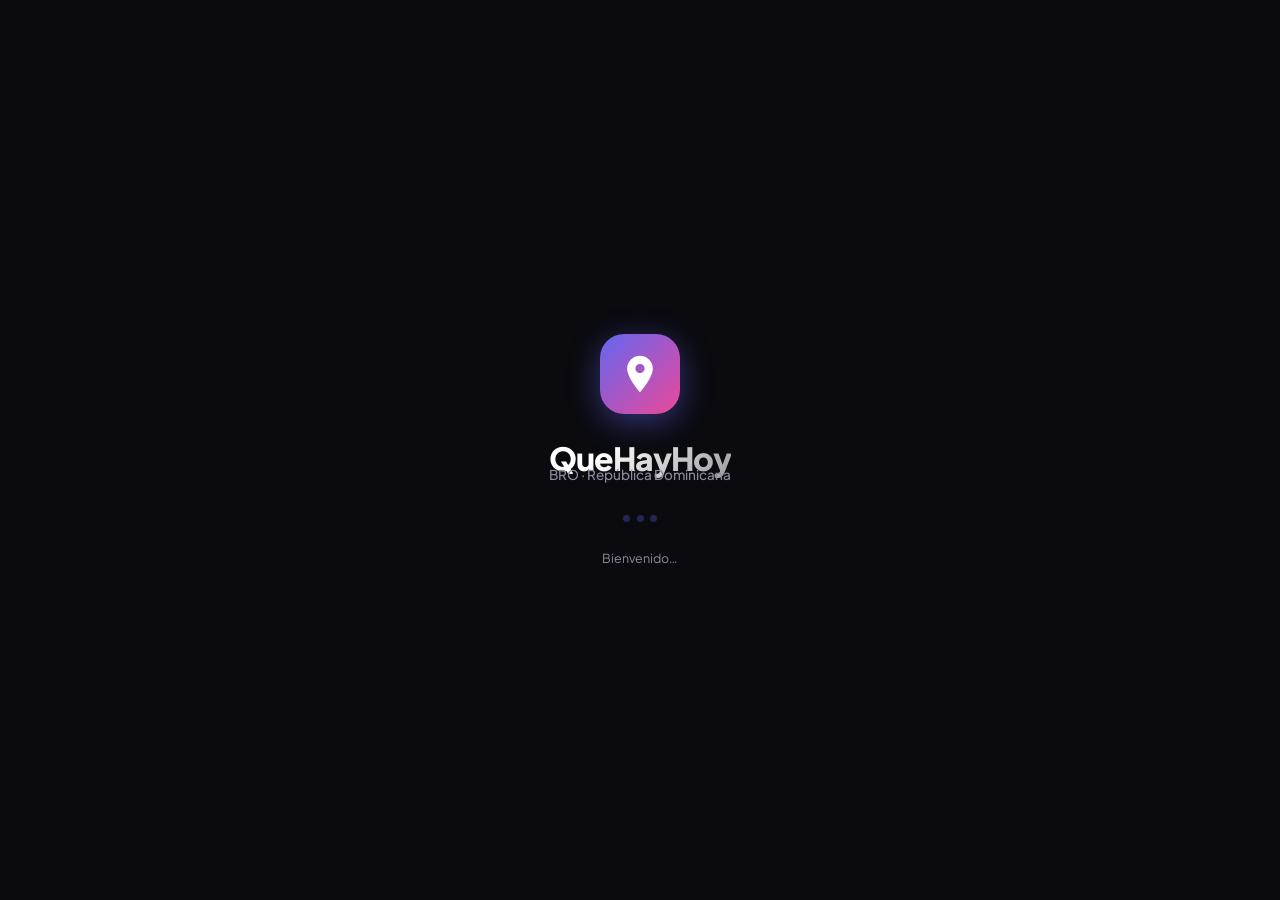
<file: index.html>
<!DOCTYPE html>
<html lang="es" data-theme="dark">
<head>
<meta charset="UTF-8"/>
<meta name="viewport" content="width=device-width,initial-scale=1.0,viewport-fit=cover"/>
<meta name="theme-color" content="#0A0A0F" id="meta-theme"/>
<meta name="description" content="Descubre qué hay hoy en tu provincia de República Dominicana — eventos, lugares y experiencias en tiempo real."/>
<meta name="apple-mobile-web-app-capable" content="yes"/>
<meta name="apple-mobile-web-app-status-bar-style" content="black-translucent"/>
<meta name="apple-mobile-web-app-title" content="QHH BRO"/>
<meta name="mobile-web-app-capable" content="yes"/>
<!-- Open Graph -->
<meta property="og:title" content="QueHayHoy BRO"/>
<meta property="og:description" content="¿Qué hago esta noche? La app que responde esa pregunta en RD."/>
<meta property="og:type" content="website"/>
<meta property="og:image" content="/icons/icon-512.png"/>
<title>QueHayHoy BRO</title>
<link rel="manifest" href="/manifest.json"/>
<link rel="apple-touch-icon" href="/icons/icon-192.png"/>
<link rel="icon" type="image/png" sizes="32x32" href="/icons/icon-96.png"/>
<link rel="preconnect" href="https://fonts.googleapis.com"/>
<link rel="stylesheet" href="https://fonts.googleapis.com/css2?family=Plus+Jakarta+Sans:wght@400;600;700;800&display=swap"/>
<style>
*,*::before,*::after{box-sizing:border-box;margin:0;padding:0;}
:root{
  --bg:#0A0A0F;
  --primary:#6366F1;
  --secondary:#EC4899;
  --texto:#F8F8FC;
  --gris:#8B8B9E;
}
html,body{height:100%;overflow:hidden;}
body{
  background:var(--bg);
  font-family:'Plus Jakarta Sans',system-ui,sans-serif;
  display:flex;flex-direction:column;align-items:center;justify-content:center;
  min-height:100dvh;
  -webkit-tap-highlight-color:transparent;
  overscroll-behavior:none;
}

/* Splash */
.splash{
  display:flex;flex-direction:column;align-items:center;justify-content:center;
  gap:1.5rem;
  animation:fadeIn .4s ease;
  padding:2rem;
  text-align:center;
}
@keyframes fadeIn{from{opacity:0;transform:translateY(12px)}to{opacity:1;transform:none}}

.logo-icon{
  width:80px;height:80px;border-radius:24px;
  background:linear-gradient(135deg,var(--primary),var(--secondary));
  display:flex;align-items:center;justify-content:center;
  box-shadow:0 8px 32px rgba(99,102,241,.45);
  animation:pulse 2s ease infinite;
}
@keyframes pulse{0%,100%{box-shadow:0 8px 32px rgba(99,102,241,.45)}50%{box-shadow:0 12px 48px rgba(99,102,241,.7)}}

.logo-icon svg{width:44px;height:44px;fill:#fff;}

.logo-text{
  font-size:2rem;font-weight:800;letter-spacing:-.03em;
  background:linear-gradient(135deg,#fff 30%,rgba(255,255,255,.6));
  -webkit-background-clip:text;-webkit-text-fill-color:transparent;background-clip:text;
}
.logo-sub{
  font-size:.85rem;color:var(--gris);font-weight:500;margin-top:-.75rem;
}

/* Loader dots */
.dots{display:flex;gap:.4rem;margin-top:.5rem;}
.dot{
  width:7px;height:7px;border-radius:50%;
  background:var(--primary);opacity:.3;
  animation:dotPulse 1.2s ease infinite;
}
.dot:nth-child(2){animation-delay:.2s;}
.dot:nth-child(3){animation-delay:.4s;}
@keyframes dotPulse{0%,100%{opacity:.3;transform:scale(1)}50%{opacity:1;transform:scale(1.3)}}

/* Status */
.status{font-size:.78rem;color:var(--gris);margin-top:.25rem;}

/* Install banner */
.install-banner{
  position:fixed;bottom:0;left:0;right:0;
  background:linear-gradient(135deg,rgba(99,102,241,.12),rgba(236,72,153,.08));
  border-top:1px solid rgba(99,102,241,.2);
  backdrop-filter:blur(16px);
  padding:1rem 1.25rem;
  padding-bottom:calc(1rem + env(safe-area-inset-bottom));
  display:none;
  align-items:center;gap:.85rem;
  animation:slideUp .3s ease;
}
@keyframes slideUp{from{transform:translateY(100%)}to{transform:none}}
.install-banner.show{display:flex;}
.install-icon{width:44px;height:44px;border-radius:12px;background:linear-gradient(135deg,var(--primary),var(--secondary));flex-shrink:0;display:flex;align-items:center;justify-content:center;}
.install-icon svg{width:24px;height:24px;fill:#fff;}
.install-text{flex:1;}
.install-text strong{display:block;font-size:.88rem;font-weight:700;color:var(--texto);}
.install-text small{font-size:.75rem;color:var(--gris);}
.install-btn{background:var(--primary);border:none;border-radius:10px;padding:.55rem 1rem;color:#fff;font-size:.82rem;font-weight:700;cursor:pointer;font-family:inherit;white-space:nowrap;}
.install-close{background:none;border:none;color:var(--gris);cursor:pointer;font-size:1.2rem;padding:.25rem;}

/* Update banner */
.update-banner{
  position:fixed;top:0;left:0;right:0;
  background:rgba(99,102,241,.95);
  padding:.75rem 1.25rem;
  display:none;align-items:center;justify-content:space-between;gap:.75rem;
  padding-top:calc(.75rem + env(safe-area-inset-top));
  animation:slideDown .3s ease;z-index:999;
}
@keyframes slideDown{from{transform:translateY(-100%)}to{transform:none}}
.update-banner.show{display:flex;}
.update-banner span{font-size:.82rem;font-weight:600;color:#fff;}
.update-btn{background:rgba(255,255,255,.2);border:1px solid rgba(255,255,255,.3);border-radius:8px;padding:.35rem .75rem;color:#fff;font-size:.78rem;font-weight:700;cursor:pointer;font-family:inherit;white-space:nowrap;}

/* Light theme */
[data-theme="light"] body{background:#F4F4F8;}
[data-theme="light"] .logo-sub,[data-theme="light"] .status{color:#6B6B80;}
</style>
</head>
<body>

<div class="splash" id="splash">
  <div class="logo-icon">
    <svg viewBox="0 0 24 24" xmlns="http://www.w3.org/2000/svg">
      <path d="M12 2C8.13 2 5 5.13 5 9c0 5.25 7 13 7 13s7-7.75 7-13c0-3.87-3.13-7-7-7zm0 9.5c-1.38 0-2.5-1.12-2.5-2.5s1.12-2.5 2.5-2.5 2.5 1.12 2.5 2.5-1.12 2.5-2.5 2.5z"/>
    </svg>
  </div>
  <div>
    <div class="logo-text">QueHayHoy</div>
    <div class="logo-sub">BRO · República Dominicana</div>
  </div>
  <div class="dots">
    <div class="dot"></div>
    <div class="dot"></div>
    <div class="dot"></div>
  </div>
  <div class="status" id="splash-status">Iniciando…</div>
</div>

<!-- Install prompt (Android/Desktop) -->
<div class="install-banner" id="install-banner">
  <div class="install-icon">
    <svg viewBox="0 0 24 24"><path d="M12 2C8.13 2 5 5.13 5 9c0 5.25 7 13 7 13s7-7.75 7-13c0-3.87-3.13-7-7-7zm0 9.5c-1.38 0-2.5-1.12-2.5-2.5s1.12-2.5 2.5-2.5 2.5 1.12 2.5 2.5-1.12 2.5-2.5 2.5z"/></svg>
  </div>
  <div class="install-text">
    <strong>Instala QueHayHoy BRO</strong>
    <small>Accede más rápido desde tu pantalla de inicio</small>
  </div>
  <button class="install-btn" onclick="installPWA()">Instalar</button>
  <button class="install-close" onclick="dismissInstall()">✕</button>
</div>

<!-- Update available banner -->
<div class="update-banner" id="update-banner">
  <span>🆕 Nueva versión disponible</span>
  <button class="update-btn" onclick="applyUpdate()">Actualizar</button>
</div>

<script>
/* ── Theme inicial antes de pintar ── */
(function(){
  const saved = localStorage.getItem('qhh_prefs');
  try {
    const p = JSON.parse(saved || '{}');
    const theme = p.theme || 'dark';
    const accent = p.accentColor || '#6366F1';
    const auto = theme === 'auto' ? (window.matchMedia('(prefers-color-scheme: dark)').matches ? 'dark' : 'light') : theme;
    document.documentElement.setAttribute('data-theme', auto);
    document.getElementById('meta-theme').content = auto === 'dark' ? '#0A0A0F' : '#F4F4F8';
    document.documentElement.style.setProperty('--primary', accent);
  } catch {}
})();

/* ── Register Service Worker ── */
let _swReg = null;
let _waitingWorker = null;

async function registerSW() {
  if (!('serviceWorker' in navigator)) return;
  try {
    _swReg = await navigator.serviceWorker.register('/sw.js', { scope: '/' });
    _swReg.addEventListener('updatefound', () => {
      const newWorker = _swReg.installing;
      newWorker.addEventListener('statechange', () => {
        if (newWorker.state === 'installed' && navigator.serviceWorker.controller) {
          _waitingWorker = newWorker;
          document.getElementById('update-banner').classList.add('show');
        }
      });
    });
    navigator.serviceWorker.addEventListener('controllerchange', () => location.reload());
  } catch (e) { console.warn('[SW] Register failed:', e); }
}

function applyUpdate() {
  if (_waitingWorker) { _waitingWorker.postMessage({ type: 'SKIP_WAITING' }); }
  document.getElementById('update-banner').classList.remove('show');
}

/* ── PWA Install prompt ── */
let _deferredInstall = null;
const _installDismissed = localStorage.getItem('qhh_install_dismissed');

window.addEventListener('beforeinstallprompt', (e) => {
  e.preventDefault();
  _deferredInstall = e;
  if (!_installDismissed && !isPWA()) {
    setTimeout(() => document.getElementById('install-banner').classList.add('show'), 3000);
  }
});

async function installPWA() {
  if (!_deferredInstall) return;
  _deferredInstall.prompt();
  const { outcome } = await _deferredInstall.userChoice;
  if (outcome === 'accepted') localStorage.setItem('qhh_install_dismissed', '1');
  _deferredInstall = null;
  document.getElementById('install-banner').classList.remove('show');
}

function dismissInstall() {
  localStorage.setItem('qhh_install_dismissed', '1');
  document.getElementById('install-banner').classList.remove('show');
}

function isPWA() {
  return window.matchMedia('(display-mode: standalone)').matches || window.navigator.standalone === true;
}

/* ── Adaptive routing ── */
function setStatus(msg) {
  const el = document.getElementById('splash-status');
  if (el) el.textContent = msg;
}

async function boot() {
  registerSW();
  setStatus('Verificando sesión…');

  /* Detectar dispositivo para ajustes adaptativos */
  const isMobile = window.innerWidth < 768;
  const isTablet = window.innerWidth >= 768 && window.innerWidth < 1024;
  const isDesktop = window.innerWidth >= 1024;
  document.documentElement.classList.toggle('mobile', isMobile);
  document.documentElement.classList.toggle('tablet', isTablet);
  document.documentElement.classList.toggle('desktop', isDesktop);

  /* Safe area CSS vars */
  document.documentElement.style.setProperty('--sab', 'env(safe-area-inset-bottom)');
  document.documentElement.style.setProperty('--sat', 'env(safe-area-inset-top)');

  await new Promise(r => setTimeout(r, 800)); // mínimo splash visible

  /* Verificar auth */
  const token = localStorage.getItem('qhh_access_token');
  if (token) {
    setStatus('Cargando…');
    await new Promise(r => setTimeout(r, 300));
    window.location.replace('/pages/home.html');
  } else {
    setStatus('Bienvenido…');
    await new Promise(r => setTimeout(r, 400));
    window.location.replace('/pages/auth.html');
  }
}

/* ── Detectar modo oscuro del sistema en tiempo real ── */
window.matchMedia('(prefers-color-scheme: dark)').addEventListener('change', (e) => {
  const saved = JSON.parse(localStorage.getItem('qhh_prefs') || '{}');
  if ((saved.theme || 'dark') === 'auto') {
    document.documentElement.setAttribute('data-theme', e.matches ? 'dark' : 'light');
  }
});

/* ── Inicio ── */
window.addEventListener('load', boot);
</script>
</body>
</html>
</file>
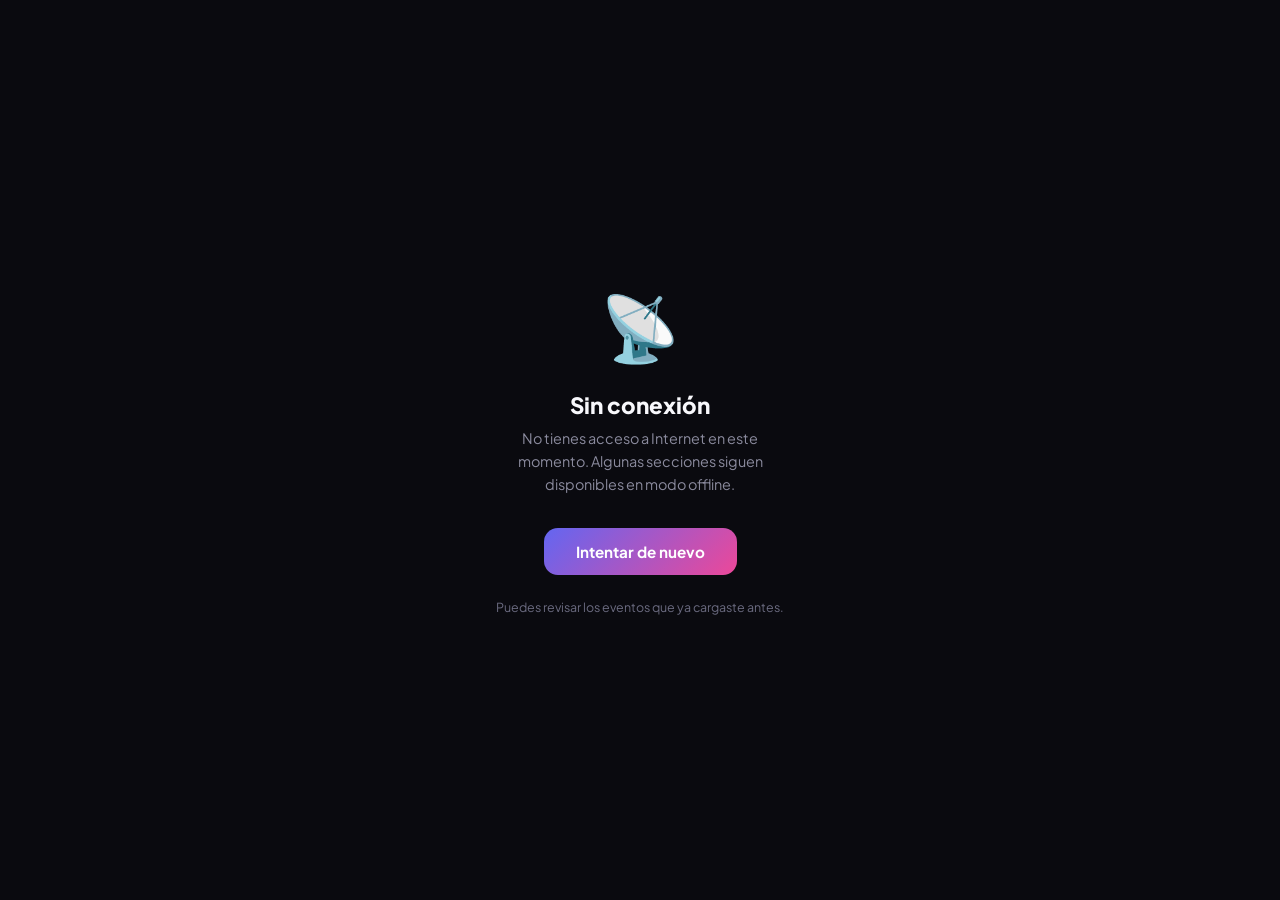
<file: pages/offline.html>
<!DOCTYPE html>
<html lang="es" data-theme="dark">
<head>
<meta charset="UTF-8"/>
<meta name="viewport" content="width=device-width,initial-scale=1.0,viewport-fit=cover"/>
<meta name="theme-color" content="#0A0A0F"/>
<title>Sin conexión · QueHayHoy BRO</title>
<link rel="stylesheet" href="https://fonts.googleapis.com/css2?family=Plus+Jakarta+Sans:wght@400;600;700;800&display=swap"/>
<style>
*{box-sizing:border-box;margin:0;padding:0;}
body{background:#0A0A0F;font-family:'Plus Jakarta Sans',system-ui,sans-serif;min-height:100dvh;display:flex;flex-direction:column;align-items:center;justify-content:center;padding:2rem;text-align:center;color:#F8F8FC;}
.icon{font-size:4rem;margin-bottom:1.5rem;animation:float 3s ease infinite;}
@keyframes float{0%,100%{transform:translateY(0)}50%{transform:translateY(-10px)}}
h1{font-size:1.4rem;font-weight:800;margin-bottom:.5rem;}
p{color:#8B8B9E;font-size:.9rem;line-height:1.6;max-width:280px;margin-bottom:2rem;}
.btn{background:linear-gradient(135deg,#6366F1,#EC4899);border:none;border-radius:14px;padding:.9rem 2rem;color:#fff;font-size:.95rem;font-weight:700;cursor:pointer;font-family:inherit;}
.cached{margin-top:1.5rem;font-size:.78rem;color:#6B6B80;}
[data-theme="light"] body{background:#F4F4F8;color:#1A1A2E;}
</style>
</head>
<body>
<div class="icon">📡</div>
<h1>Sin conexión</h1>
<p>No tienes acceso a Internet en este momento. Algunas secciones siguen disponibles en modo offline.</p>
<button class="btn" onclick="location.reload()">Intentar de nuevo</button>
<div class="cached">Puedes revisar los eventos que ya cargaste antes.</div>
<script>
(function(){
  const saved=localStorage.getItem('qhh_prefs');
  try{const p=JSON.parse(saved||'{}');const t=p.theme==='auto'?(window.matchMedia('(prefers-color-scheme:dark)').matches?'dark':'light'):(p.theme||'dark');document.documentElement.setAttribute('data-theme',t);}catch{}
})();
window.addEventListener('online',()=>window.location.replace('/pages/home.html'));
</script>
</body>
</html>
</file>
